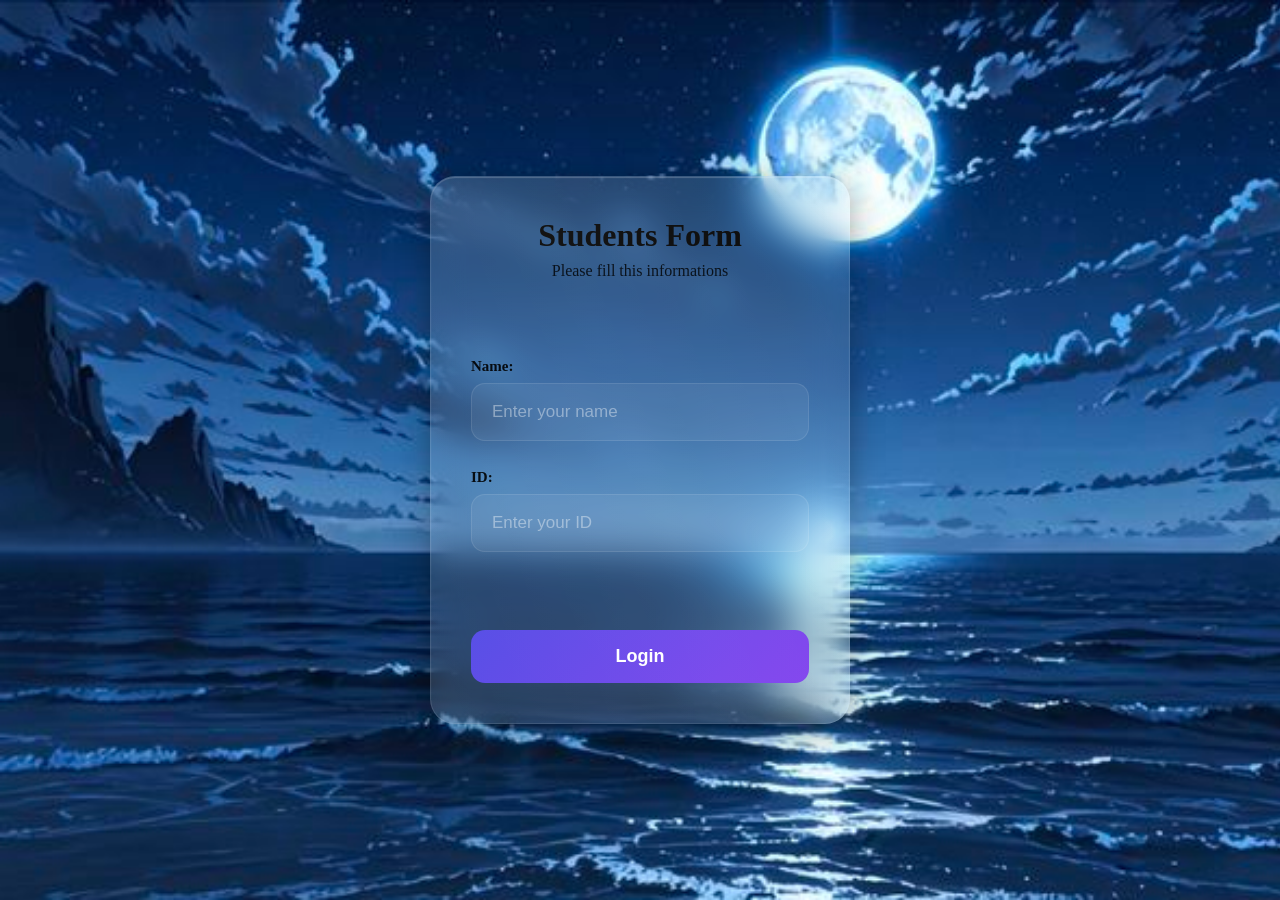
<file: index.html>
<!DOCTYPE html>
<html lang="en">
<head>
    <meta charset="UTF-8">
    <meta name="viewport" content="width=device-width, initial-scale=1.0">
    <meta name="author" content="Youssef Elhawary">
    <meta name="robots" content="follow, index, imageindex, archive">
    <meta name="description" content="Students Form">
    <meta name="keywords" content="Student, Form">
    <title>Students Form</title>
    <link rel="stylesheet" href="./style.css">
</head>
<body>
    <div class="allForm">
        <header>
            <h1>Students Form</h1>
            <p>Please fill this informations</p>
        </header>
        <main>
            <form id="loginForm" action="./result.html">
                <div class="parent">
                <div class="child">
                <label for="name">Name:</label>
                <input type="text" id="name" placeholder="Enter your name">
                </div>
                <div class="child">
                <label for="id">ID:</label>
                <input type="text" id="id" placeholder="Enter your ID">
                </div>
                </div>
            </form>
        </main>
        <footer>
            <button type="submit" form="loginForm">Login</button>
        </footer>
    </div>
</body>
<script src="./script.js"></script>
</html>
</file>
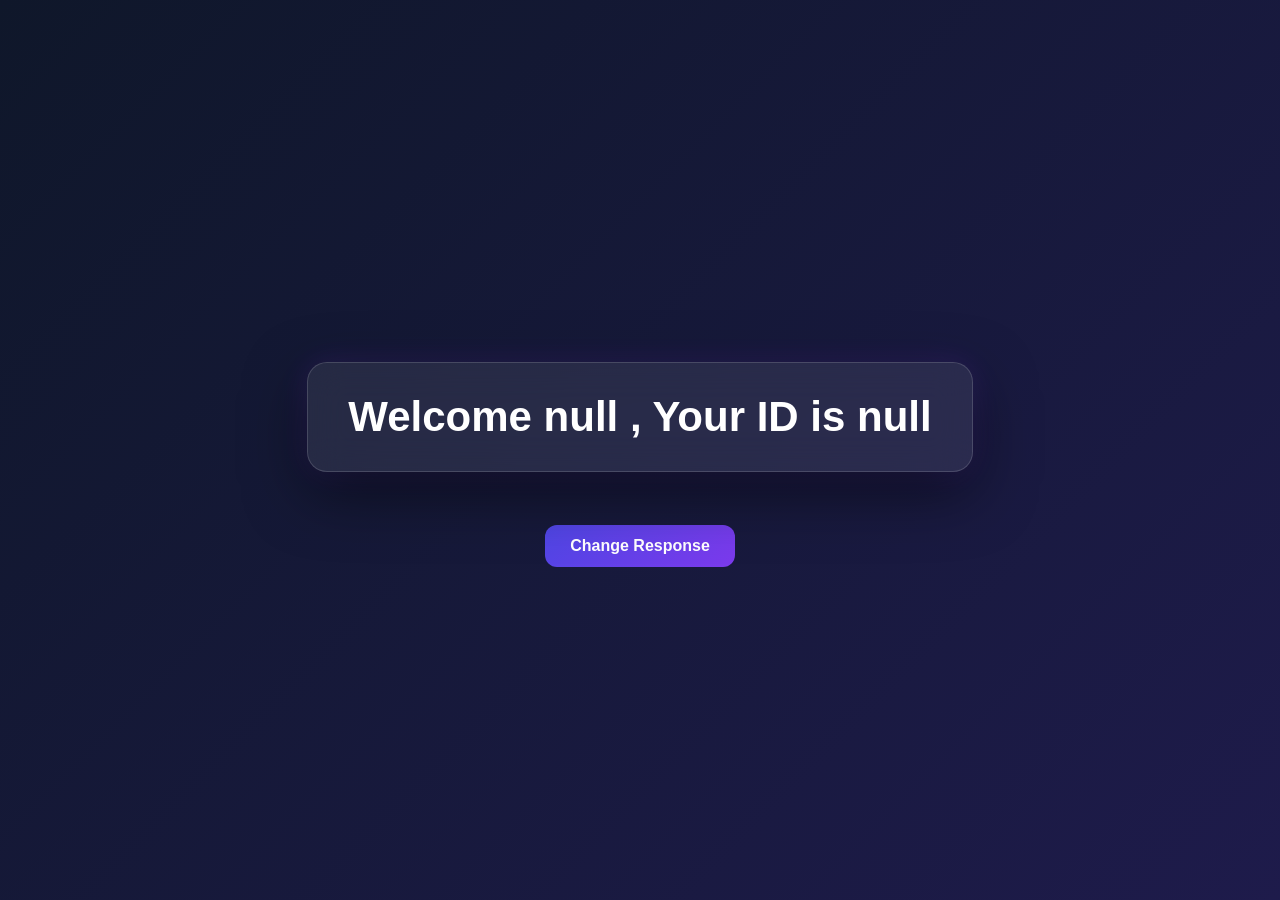
<file: result.html>
<!DOCTYPE html>
<html lang="en">
<head>
    <meta charset="UTF-8">
    <meta name="viewport" content="width=device-width, initial-scale=1.0">
    <meta name="author" content="Youssef Elhawary">
    <meta name="robots" content="follow, index, imageindex, archive">
    <meta name="description" content="Students Form">
    <meta name="keywords" content="Student, Form">
    <title>Students Form</title>
    <link rel="stylesheet" href="./resultStyle.css">
</head>
<body>
    <h1 id="welcome"></h1>
    <a href="index.html">Change Response</a>
</body>
<script src="./resultScript.js"></script>
</html>
</file>
<file: style.css>
* {
    margin :0 ;
    padding : 0 ;
    box-sizing : border-box ;
}

body {
    height : 100vh ;
    display : flex ;
    place-content : center ;
    align-items : center ;
    background : url(./jpeg.jpeg) ;
    background-size : cover ;
}

.allForm {
    height : fit-content ;
    display : inline-flex ;
    flex-direction : column ;
    text-align : center ;
    place-content : center ;
    gap : 3rem ;
    width : 420px ;
    padding : 40px ;
    background : rgba(255, 255, 255, 0.08) ;
    backdrop-filter : blur(18px) ;
    -webkit-backdrop-filter : blur(18px) ;
    border : 1px solid rgba(255, 255, 255, 0.15) ;
    border-radius : 25px ;
    box-shadow :
        0 8px 32px rgba(0, 0, 0, 0.35),
        inset 0 1px 1px rgba(255, 255, 255, 0.2) ;
    transition : all 0.4s ease ;
    position : relative ;
    overflow : hidden ;
}

.allForm::before {
    content : "" ;
    position : absolute ;
    top : -50% ;
    left : -50% ;
    width : 200% ;
    height : 200% ;
    background : linear-gradient(
        45deg,
        transparent,
        rgba(255, 255, 255, 0.08),
        transparent
    ) ;
    transform : rotate(25deg) ;
    transition : 0.8s ;
}

.allForm:hover::before {
    left : 100% ;
}

.allForm:hover {
    transform : translateY(-10px) scale(1.02) ;
    border-color : rgba(255, 255, 255, 0.3) ;
    box-shadow :
        0 20px 50px rgba(0, 0, 0, 0.45),
        0 0 30px rgba(255, 255, 255, 0.15) ;
}

header {
    text-align: center;
    margin-bottom: 30px;
}

header h1 {
    font-size: 32px;
    margin: 0;
}

header p {
    font-size: 16px;
    opacity: 0.8;
    margin-top: 8px;
}

.parent {
    display: flex;
    flex-direction: column;
    gap: 28px;
}

.child {
    display: flex;
    flex-direction: column;
    gap: 8px;
    align-items: flex-start;
}

.child label {
    font-size: 15px;
    font-weight: 600;
    opacity: 0.9;
    align-self: flex-start;
}

.child input {
    width: 100%;
    padding: 18px 20px;
    font-size: 17px;
    border-radius: 14px;
    border: 1px solid rgba(255, 255, 255, 0.1);
    background: rgba(255, 255, 255, 0.06);
    color: white;
    outline: none;
    transition: all 0.3s ease;
}


.child input::placeholder {
    color: rgba(255, 255, 255, 0.4);
}

.child input:hover {
    border-color: rgba(255, 255, 255, 0.25);
    background: rgba(255, 255, 255, 0.1);
}

.child input:focus {
    border-color: #7c3aed;
    box-shadow: 0 0 18px rgba(124, 58, 237, 0.4);
    transform: translateY(-2px);
}

.child:focus-within label {
    color: #a855f7;
    transform: translateX(5px);
}

footer {
    margin-top: 30px;
}

button {
    width: 100%;
    padding: 16px;
    font-size: 18px;
    font-weight: bold;
    border: none;
    border-radius: 14px;
    cursor: pointer;
    background: linear-gradient(135deg, #4f46e5, #7c3aed);
    color: white;
    transition: 0.3s;
}

button:hover {
    transform: translateY(-3px);
    box-shadow: 0 15px 30px rgba(124, 58, 237, 0.5);
}
</file>
<file: resultStyle.css>
body {
    margin: 0;
    min-height: 100vh;
    display: flex;
    flex-direction: column;
    justify-content: center;
    align-items: center;
    background: linear-gradient(135deg, #0f172a, #1e1b4b);
    font-family: Arial, sans-serif;
    color: white;
}

#welcome {
    font-size: 42px;
    font-weight: bold;
    text-align: center;
    padding: 30px 40px;
    background: rgba(255, 255, 255, 0.08);
    backdrop-filter: blur(18px);
    border: 1px solid rgba(255, 255, 255, 0.15);
    border-radius: 20px;
    box-shadow:
        0 20px 60px rgba(0, 0, 0, 0.5),
        0 0 30px rgba(124, 58, 237, 0.2);
    animation: popIn 0.8s ease;
}

a {
    margin-top: 25px;
    text-decoration: none;
    color: white;
    padding: 12px 25px;
    border-radius: 12px;
    background: linear-gradient(135deg, #4f46e5, #7c3aed);
    font-weight: bold;
    transition: 0.3s ease;
}

a:hover {
    transform: translateY(-3px);
    box-shadow: 0 10px 25px rgba(124, 58, 237, 0.5);
}

@keyframes popIn {
    from {
        opacity: 0;
        transform: scale(0.8);
    }

    to {
        opacity: 1;
        transform: scale(1);
    }
}
</file>
